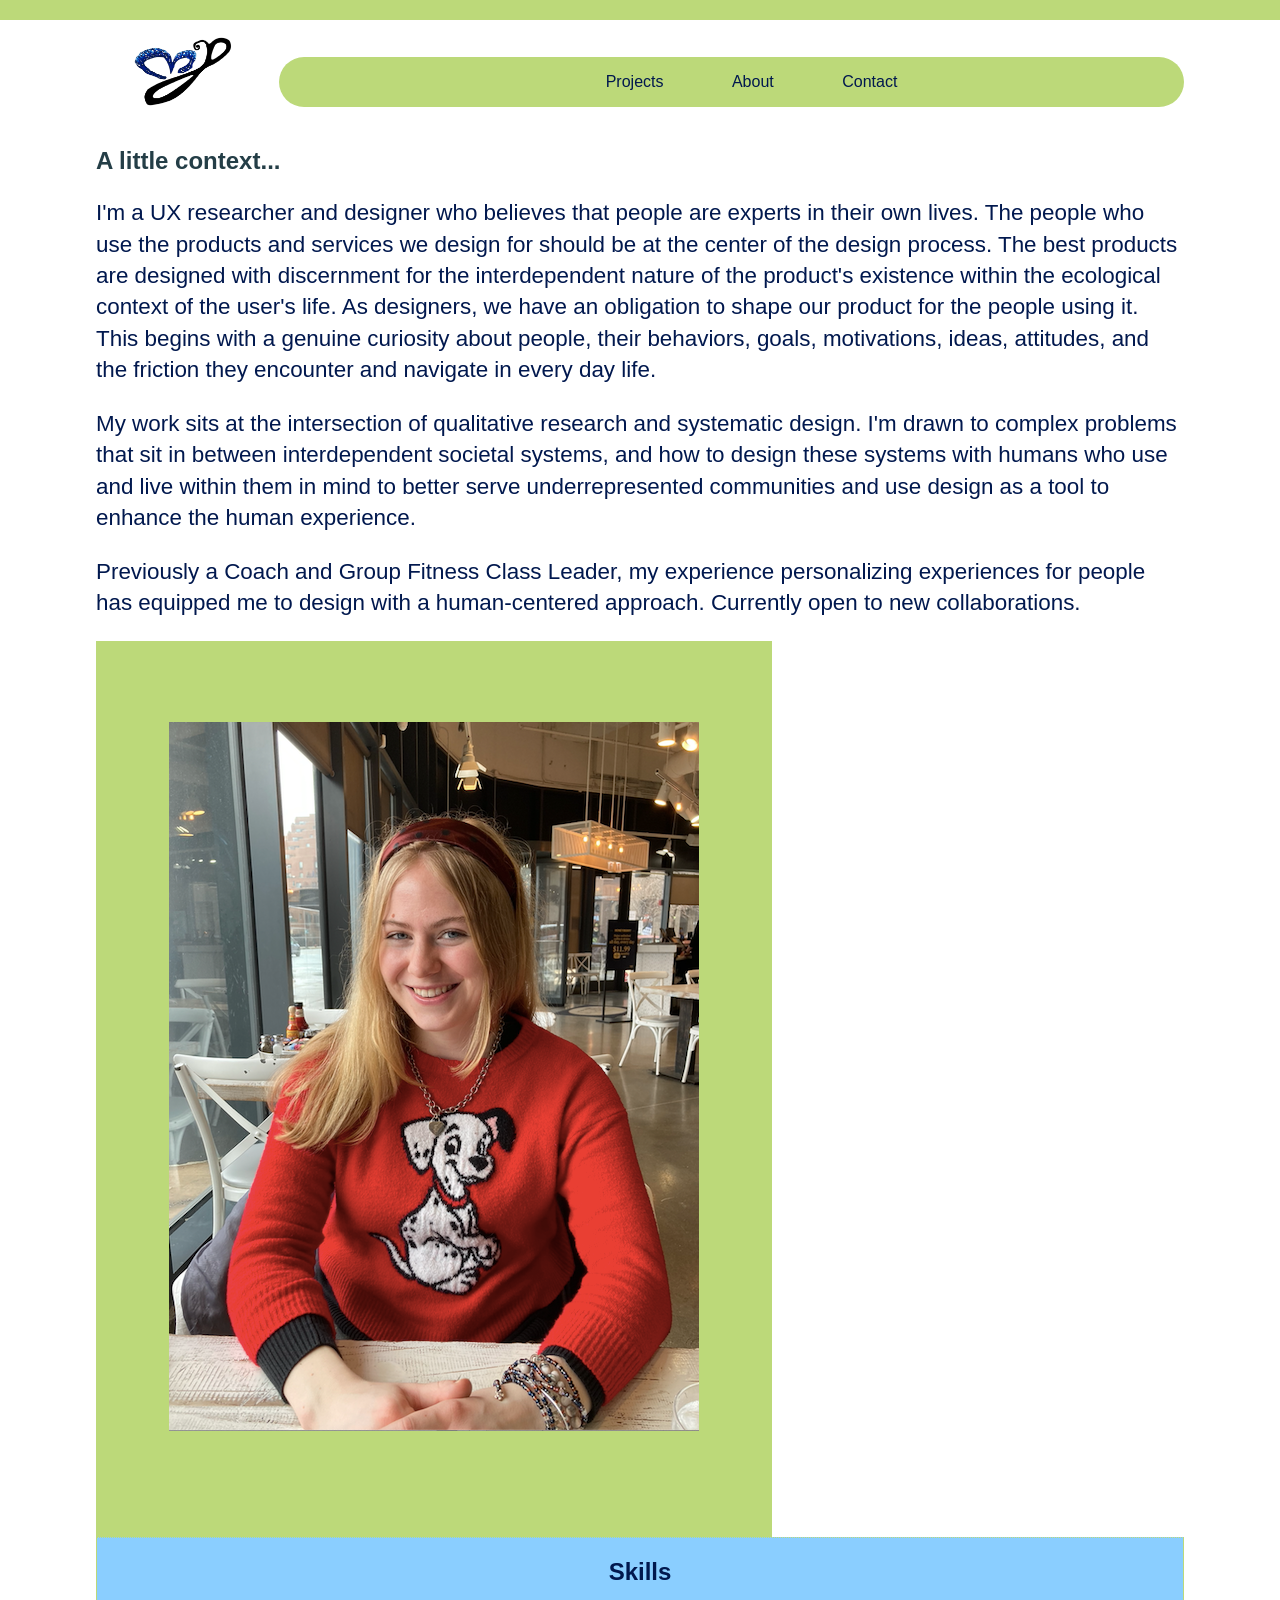
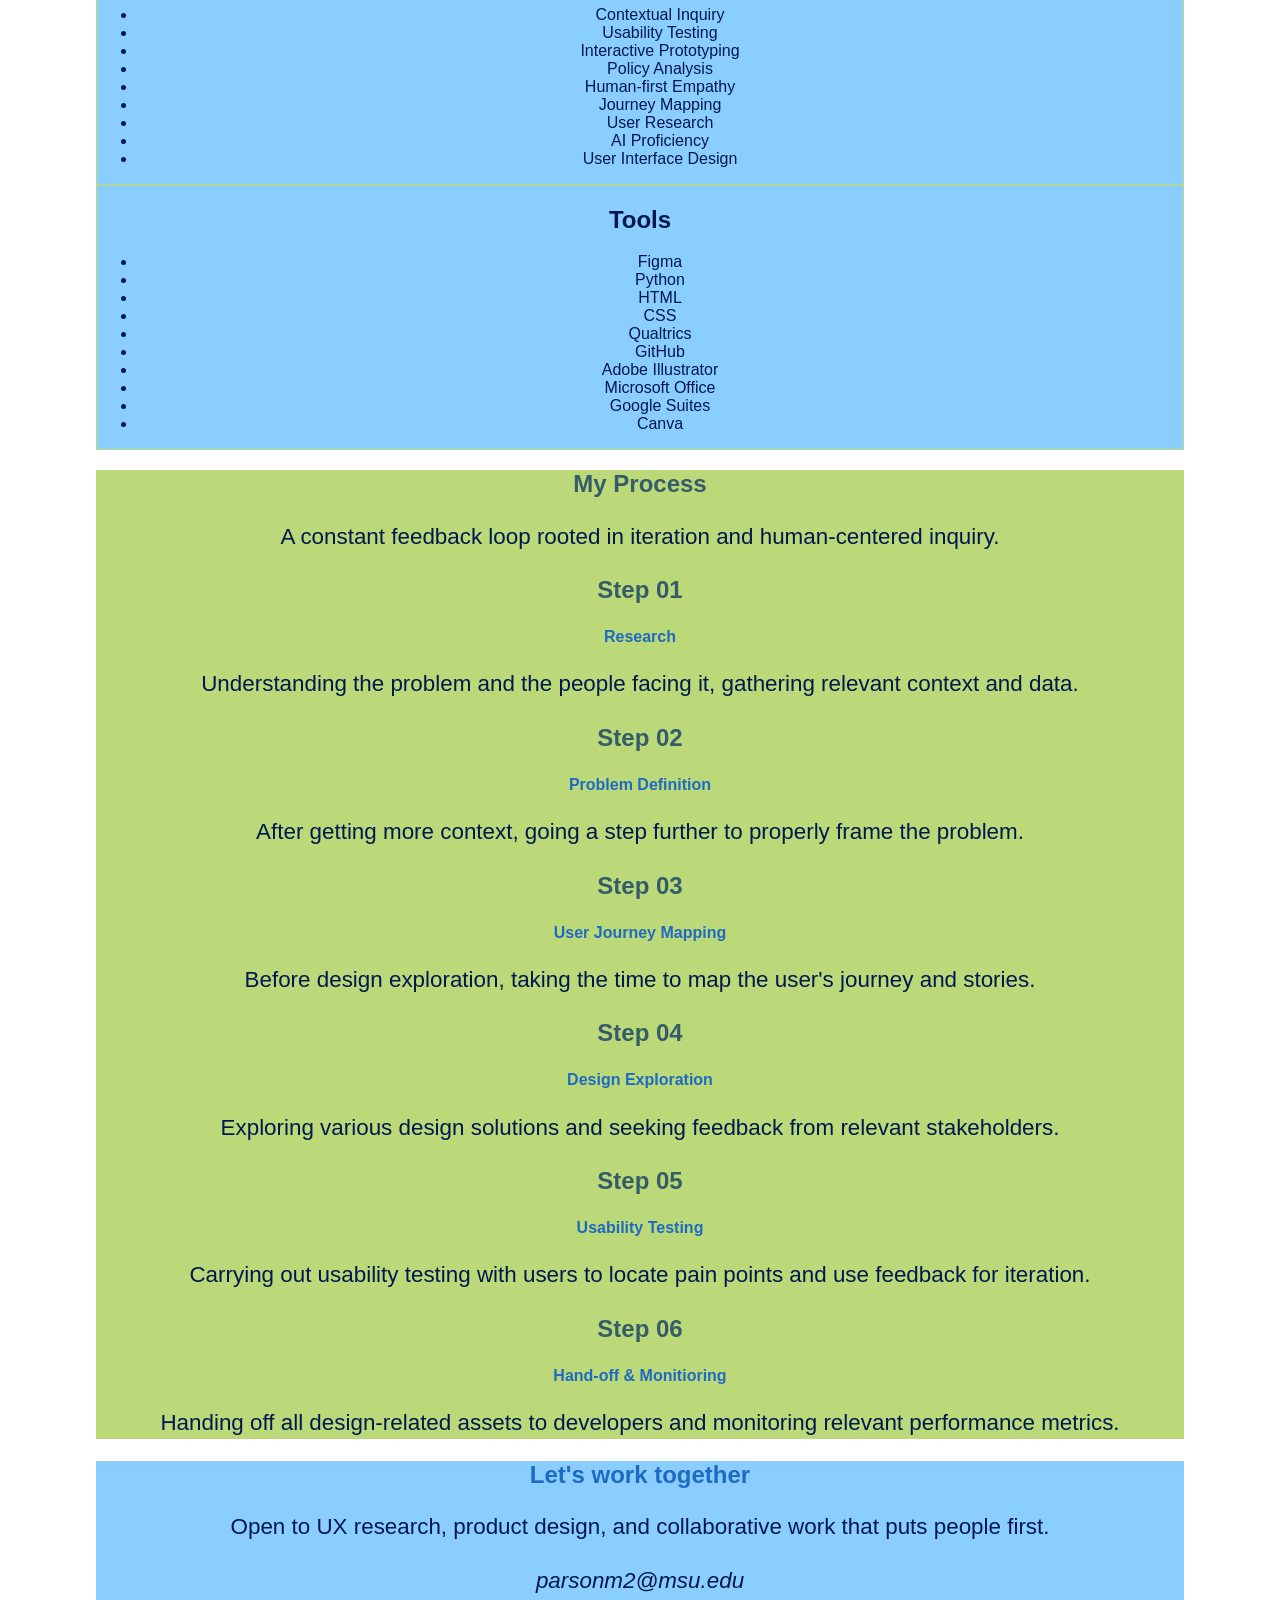
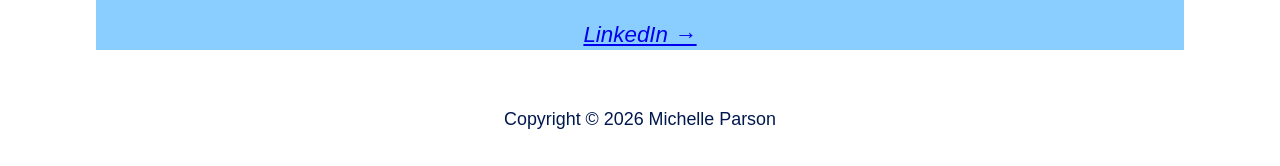
<file: about.html>
<!DOCTYPE html>
<html lang="en">
<head>
    <meta charset="UTF-8">
    <meta name="viewport" content="width=device-width, initial-scale=1.0">
     <!-- I will use a link rel to reference my css style sheet below -->
    <link rel="stylesheet" href="style.css">
    <title>About Me</title>
</head>
<body>
<header>
     <a class="logo" href="index.html"><img src="mp-logo.png" alt="Logo Placeholder"></a>
        
        <nav id="menu" class="wayfinder" aria-label="Primary">
      <ul>
        <li><a href="index.html#projects">Projects</a></li>
        <li><a href="about.html">About</a></li>
        <li><a href="index.html#contact">Contact</a></li>
      </ul>
    </nav>
</header>
    <main>
    <section id="about-page-section">
    <h1 id="context-heading">A little context...</h1>
    <p>I'm a UX researcher and designer who believes that people are experts in their own lives. The people who use the products and services we design for should be at the center of the design process. The best products are designed with discernment for the interdependent nature of the product's existence within the ecological context of the user's life. As designers, we have an obligation to shape our product for the people using it. This begins with a genuine curiosity about people, their behaviors, goals, motivations, ideas, attitudes, and the friction they encounter and navigate in every day life.</p>
<p>My work sits at the intersection of qualitative research and systematic design. I'm drawn to complex problems that sit in between interdependent societal systems, and how to design these systems with humans who use and live within them in mind to better serve underrepresented communities and use design as a tool to enhance the human experience.</p>
<p>Previously a Coach and Group Fitness Class Leader, my experience personalizing experiences for people has equipped me to design with a human-centered approach. Currently open to new collaborations.</p>
<!-- This is where I will put my image -->
<div class="card"> 
<a class="aboutme" href="#about.html"><img src="aboutme.png" alt="Photo of Michelle Parson, smiling seated at a table"></a>
</div>
</section>
<section id="skills-section">
<h2 id="skills-header">Skills</h2>
<ul>
<li>Contextual Inquiry</li>
<li>Usability Testing</li>
<li>Interactive Prototyping</li>
<li>Policy Analysis</li>
<li>Human-first Empathy</li>
<li>Journey Mapping</li>
<li>User Research</li>
<li>AI Proficiency</li>
<li>User Interface Design</li>
</ul>
</section>
<section id="tools-section">
<h2 id="tools-header">Tools</h2>
<ul id="tools-unordered-list">
<li>Figma</li>
<li>Python</li>
<li>HTML</li>
<li>CSS</li>
<li>Qualtrics</li>
<li>GitHub</li>
<li>Adobe Illustrator</li>
<li>Microsoft Office</li>
<li>Google Suites</li>
<li>Canva</li>
</ul>
</section>
<section id="process-section">
<h2 id="process-header">My Process</h2>
<p>A constant feedback loop rooted in iteration and human-centered inquiry.</p>
<h3 class="step-header">Step 01</h3>
<h4>Research</h4>
<p>Understanding the problem and the people facing it, gathering relevant context and data.</p>
<h3 class="step-header">Step 02</h3>
<h4>Problem Definition</h4>
<p>After getting more context, going a step further to properly frame the problem.</p>
<h3 class="step-header">Step 03</h3>
<h4>User Journey Mapping</h4>
<p>Before design exploration, taking the time to map the user's journey and stories.</p>
<h3 class="step-header">Step 04</h3>
<h4>Design Exploration</h4>
<p>Exploring various design solutions and seeking feedback from relevant stakeholders.</p>
<h3 class="step-header">Step 05</h3>
<h4>Usability Testing</h4>
<p>Carrying out usability testing with users to locate pain points and use feedback for iteration.</p>
<h3 class="step-header">Step 06</h3>
<h4>Hand-off & Monitioring</h4>
<p>Handing off all design-related assets to developers and monitoring relevant performance metrics.</p>
</section>
<section id="contact-section">
    <h2 id="contact-me-header">Let's work together</h2>
    <p>Open to UX research, product design, and collaborative work that puts people first.</p>
    <address>
        <p>parsonm2@msu.edu</p>
    </address>
    <address>
        <p><a href="https://www.linkedin.com/in/michelleparson">LinkedIn →</a></p>
    </address>
</section>
</main>
 <footer>
  <p>Copyright &copy; 2026 Michelle Parson</p>
 </footer>
</body>
</html>
</file>
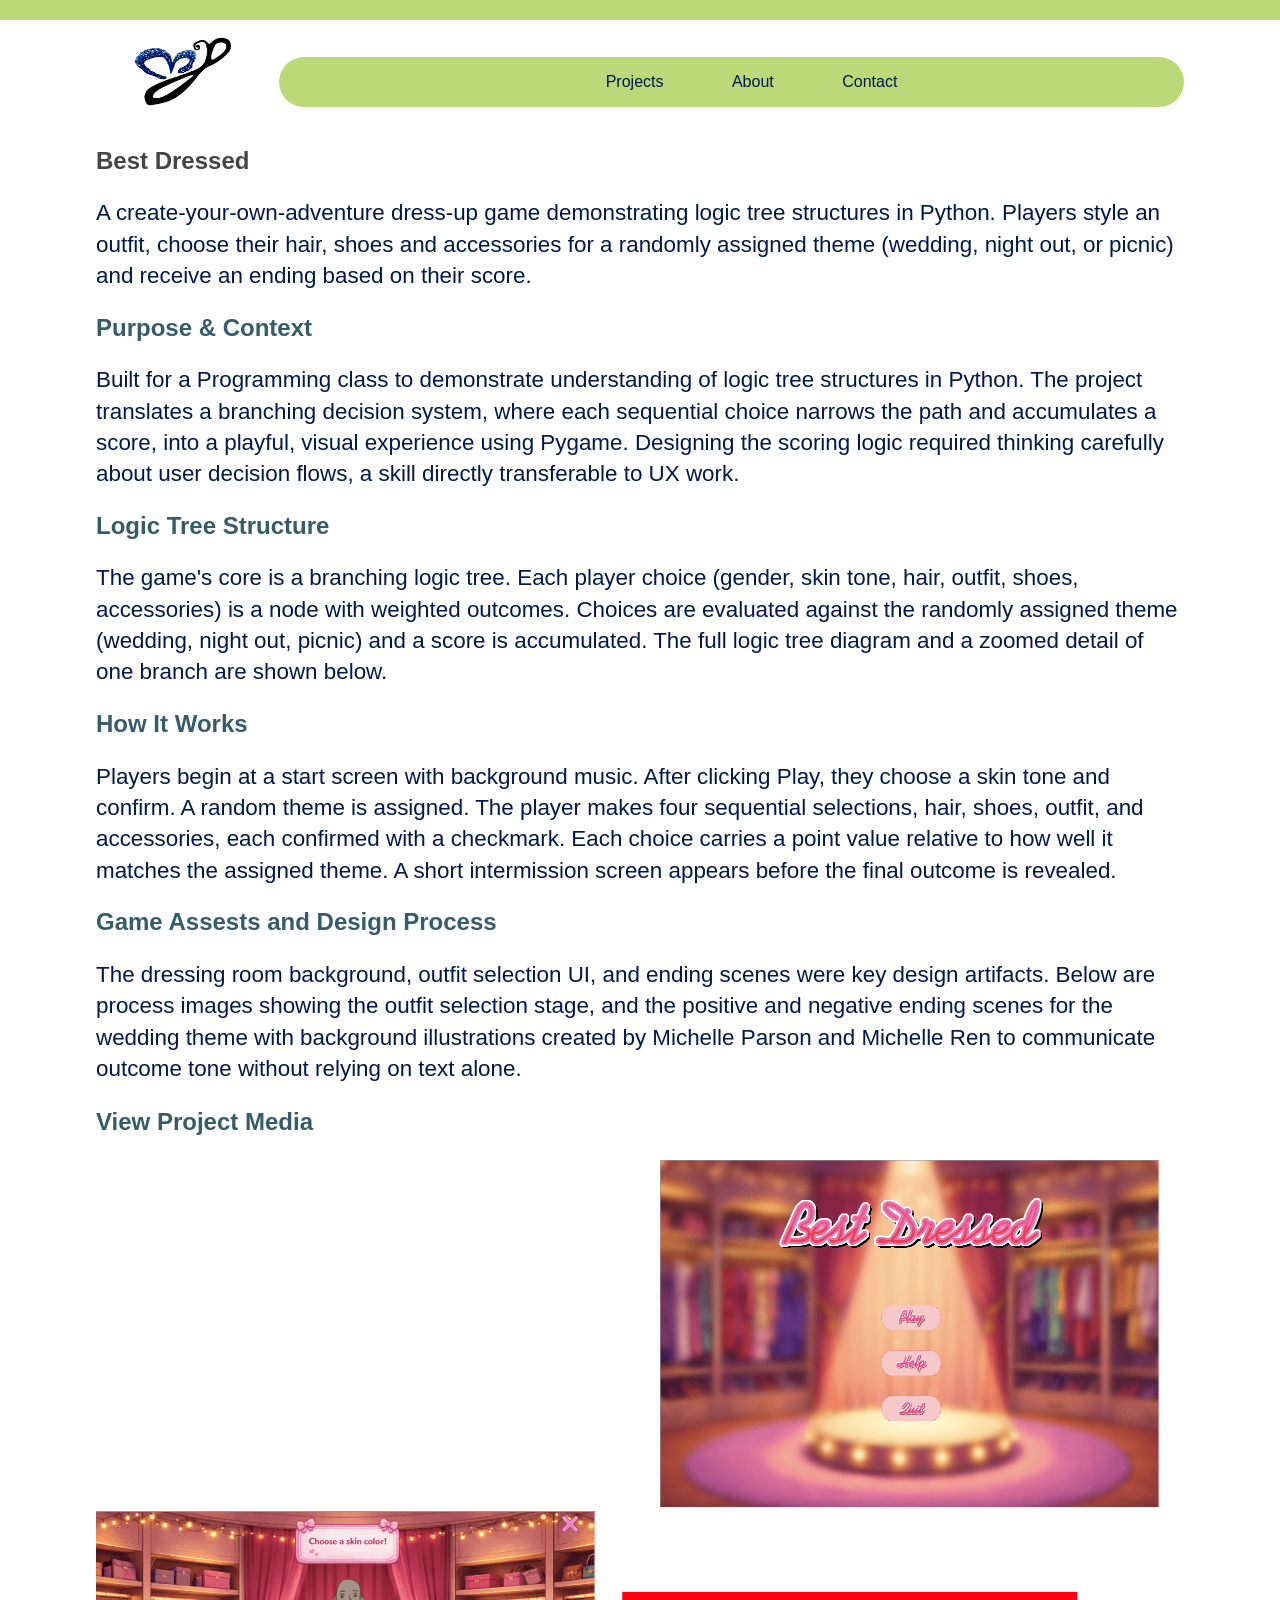
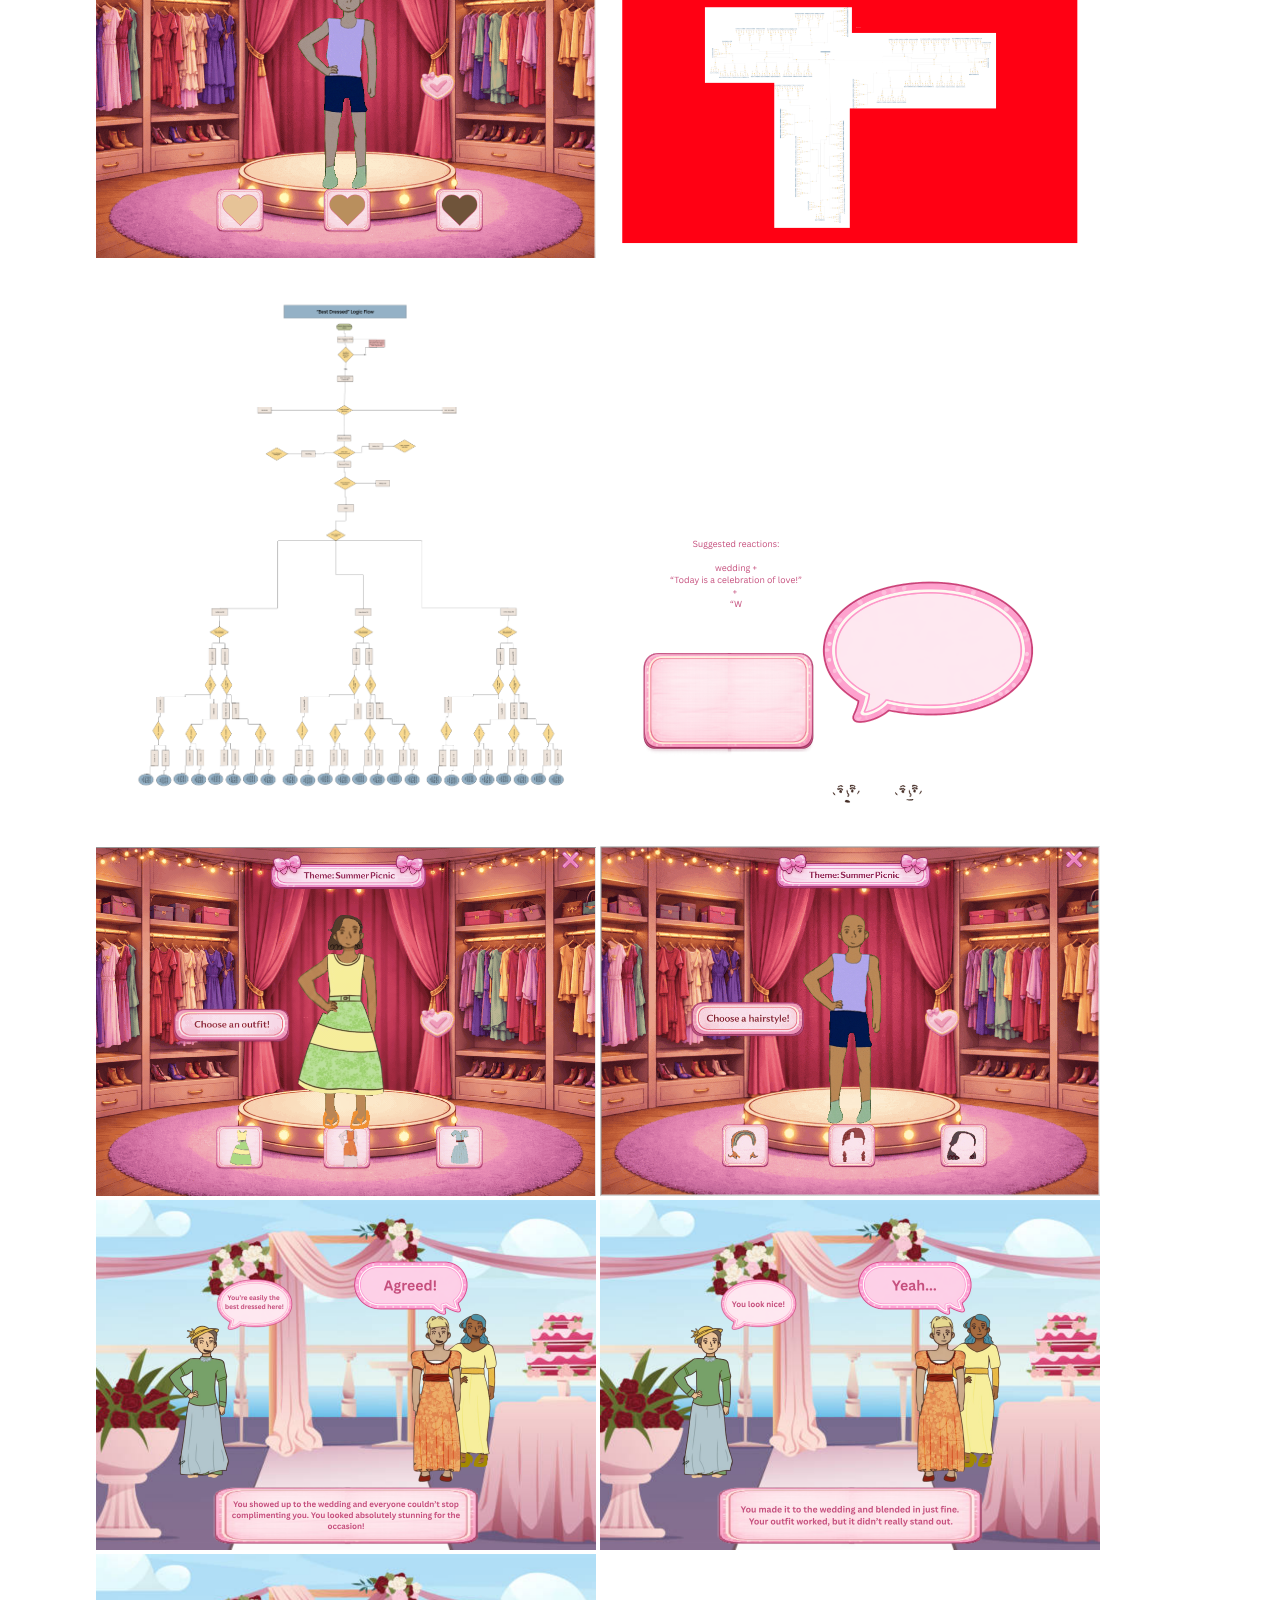
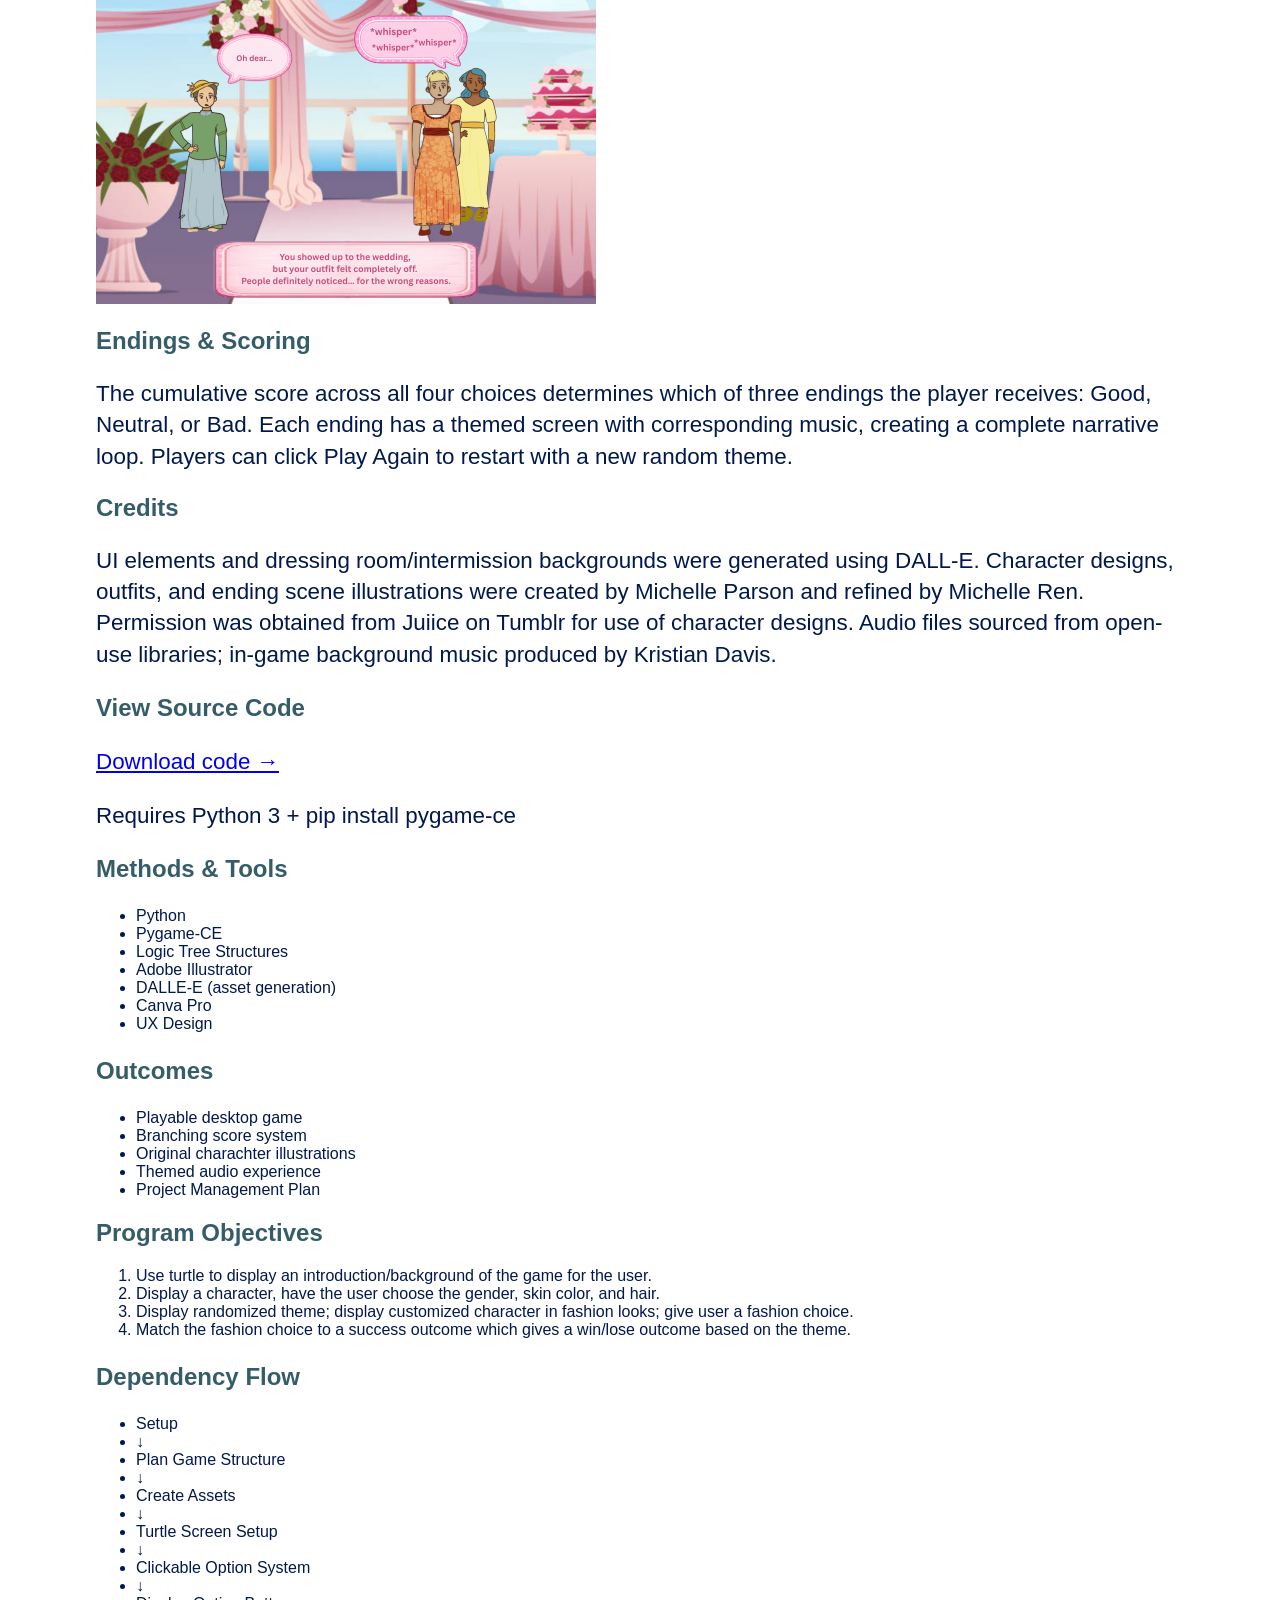
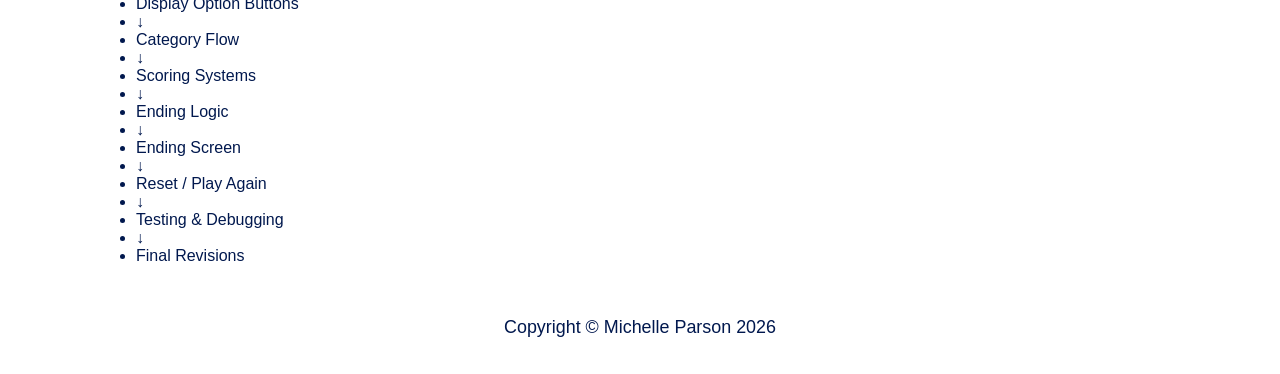
<file: bestdressed.html>
<!DOCTYPE html>
<html lang="en">
<head>
    <meta charset="UTF-8">
    <meta name="viewport" content="width=device-width, initial-scale=1.0">
         <!-- I will use a link rel to reference my css style sheet below -->
        <link rel="stylesheet" href="style.css">
    <title>Best Dressed</title>
</head>
<body>
    <header>

        <a class="logo" href="index.html"><img src="mp-logo.png" alt="Logo Placeholder"></a>


        <!-- 
        <a class="logo" href="#index.html"><img src="mplogo__1_-removebg-preview.png" alt="Logo Placeholder"></a>  
        -->
        
        <nav id="menu" class="wayfinder" 
    aria-label="Primary">

    <!-- my navigation bar goes below -->


      <ul>
        <li><a href="index.html#projects">Projects</a></li>
        <li><a href="about.html">About</a></li>
        <li><a href="index.html#contact">Contact</a></li>
      </ul>
    </nav>
  </header>
    <main>
        <section id="best-dressed-overview">
            <h1 id="best-dressed-heading">Best Dressed</h1>
            <p>A create-your-own-adventure dress-up game demonstrating logic tree structures in Python. Players style an outfit, choose their hair, shoes and accessories for a randomly assigned theme (wedding, night out, or picnic) and receive an ending based on their score.</p>
        </section>
        <section id="bestdressed-context">
            <h2 id="purpose-heading">Purpose & Context</h2>
            <p>Built for a Programming class to demonstrate understanding of logic tree structures in Python. The project translates a branching decision system, where each sequential choice narrows the path and accumulates a score, into a playful, visual experience using Pygame. Designing the scoring logic required thinking carefully about user decision flows, a skill directly transferable to UX work.</p>
            <h2 id="logic-heading">Logic Tree Structure</h2>
            <p>The game's core is a branching logic tree. Each player choice (gender, skin tone, hair, outfit, shoes, accessories) is a node with weighted outcomes. Choices are evaluated against the randomly assigned theme (wedding, night out, picnic) and a score is accumulated. The full logic tree diagram and a zoomed detail of one branch are shown below.</p>
            <h2 id="how-it-works-heading">How It Works</h2>
            <p>Players begin at a start screen with background music. After clicking Play, they choose a skin tone and confirm. A random theme is assigned. The player makes four sequential selections,  hair, shoes, outfit, and accessories, each confirmed with a checkmark. Each choice carries a point value relative to how well it matches the assigned theme. A short intermission screen appears before the final outcome is revealed.
            <h2>Game Assests and Design Process</h2>
                <p>The dressing room background, outfit selection UI, and ending scenes were key design artifacts. Below are process images showing the outfit selection stage, and the positive and negative ending scenes for the wedding theme with background illustrations created by Michelle Parson and Michelle Ren to communicate outcome tone without relying on text alone.</p>
            </section>
        <section id="bestdressed-images">
            <h3>View Project Media</h3>
<!-- Project demo vid lives here -->
 <iframe width="560" height="315" src="https://www.youtube.com/embed/z_OO4eCFkTU?si=AmHrgtubFHrEXvlg" title="YouTube video player" frameborder="0" allow="accelerometer; autoplay; clipboard-write; encrypted-media; gyroscope; picture-in-picture; web-share" referrerpolicy="strict-origin-when-cross-origin" allowfullscreen></iframe>
<!-- This is where I will put my image -->
<a class="bestdressed_pic" href="#bestdressed.html"><img src="bestdressed_1.png" alt="Title screen — the start screen players see on launch, with Play, Help, and Quit options."></a>

 <!-- This is where I will put my image -->
 <a class="bestdressed_pic" href="#bestdressed.html"><img src="bestdressed_2.png" alt="Character customization — players choose a skin tone before their theme is revealed."></a>

 <!-- This is where I will put my image -->
 <a class="bestdressed_pic" href="#bestdressed.html"><img src="FFlogictree.png" alt="Full logic tree structure showing all branching paths across themes, choices, and weighted outcomes."></a>

 <!-- This is where I will put my image -->
 <a class="bestdressed_pic" href="#bestdressed.html"><img src="FFlogictreemini.png" alt="Detail view of a single branch — zoomed in to show the written decision nodes and outcome weights."></a>

 <!-- This is where I will put my image -->
 <a class="bestdressed_pic" href="#bestdressed.html"><img src="bestdressed_4.png" alt="Dressing room with character centered — players see their avatar while selecting outfit options."></a>

 <!-- This is where I will put my image -->
 <a class="bestdressed_pic" href="#bestdressed.html"><img src="bestdressed_5.png" alt="Dressing room (alternate view) — outfit selection UI with character in center frame."></a>

 <!-- This is where I will put my image -->
 <a class="bestdressed_pic" href="#bestdressed.html"><img src="bestdressed_3.png" alt="Chat bubble prototype — UI concept for displaying game outcome messages to the player."></a>

 <!-- This is where I will put my image -->
 <a class="bestdressed_pic" href="#bestdressed.html"><img src="bestdressed_6.png" alt="Wedding theme — positive ending scene: 'You showed up to the wedding and everyone couldn't stop complimenting you.'"></a> 

  <!-- This is where I will put my image -->
 <a class="bestdressed_pic" href="#bestdressed.html"><img src="bestdressed_7.png" alt="Wedding theme — neutral ending scene: a middle-ground outcome for a balanced score."></a> 

  <!-- This is where I will put my image -->
 <a class="bestdressed_pic" href="#bestdressed.html"><img src="bestdressed_8.png" alt="Wedding theme — negative ending scene: 'You showed up to the wedding, but your outfit felt completely off.'"></a> 
        </section>
        <section id="ending-credits">
            <h2 id="ending-heading">Endings & Scoring</h2>
            <p>The cumulative score across all four choices determines which of three endings the player receives: Good, Neutral, or Bad. Each ending has a themed screen with corresponding music, creating a complete narrative loop. Players can click Play Again to restart with a new random theme.</p>
            <h2 id="credits-heading">Credits</h2>
            <p>UI elements and dressing room/intermission backgrounds were generated using DALL-E. Character designs, outfits, and ending scene illustrations were created by Michelle Parson and refined by Michelle Ren. Permission was obtained from Juiice on Tumblr for use of character designs. Audio files sourced from open-use libraries; in-game background music produced by Kristian Davis.</p>
        </section>
        <section id="view-source-code">
            <h3 id="view-code-heading">View Source Code </h3>
             <p id="view-code-text"><a href="https://github.com/parsonm2/Best-Dressed">Download code →</a></p>
             <p>Requires Python 3 + pip install pygame-ce</p>
        </section>
        <section id="methods-outcomes">
            <h3 id="methods-tools-heading">Methods & Tools</h3>
            <ul>
                <li>Python</li>
                <li>Pygame-CE</li>
                <li>Logic Tree Structures</li>
                <li>Adobe Illustrator</li>
                <li>DALLE-E (asset generation)</li>
                <li>Canva Pro</li>
                <li>UX Design</li>
            </ul>
               <h3 id="outcomes-heading">Outcomes</h3>
               <ul>
                <li>Playable desktop game</li>
                <li>Branching score system</li>
                <li>Original charachter illustrations</li>
                <li>Themed audio experience</li>
                <li>Project Management Plan</li>
                </ul>
        </section>
        <section id="program-objectives">
            <h2 id="program-objectives-heading">Program Objectives</h2>
            <ol>
                <li>Use turtle to display an introduction/background of the game for the user.</li>
                <li>Display a character, have the user choose the gender, skin color, and hair.</li>
                <li>Display randomized theme; display customized character in fashion looks; give user a fashion choice.</li>
                <li>Match the fashion choice to a success outcome which gives a win/lose outcome based on the theme.</li>
            </ol>
        </section>
        <section id="dependency-flow">
            <h3 id="dependency-flow-heading">Dependency Flow</h3>
            <ul>
                <li>Setup</li>
                <li>↓</li>
                <li>Plan Game Structure</li>
                <li>↓</li>
                <li>Create Assets</li>
                <li>↓</li>
                <li>Turtle Screen Setup</li>
                <li>↓</li>
                <li>Clickable Option System</li>
                <li>↓</li>
                <li>Display Option Buttons</li>
                <li>↓</li>
                <li>Category Flow</li>
                <li>↓</li>
                <li>Scoring Systems</li>
                <li>↓</li>
                <li>Ending Logic</li>
                <li>↓</li>
                <li>Ending Screen</li>
                <li>↓</li>
                <li>Reset / Play Again</li>
                <li>↓</li>
                <li>Testing & Debugging</li>
                <li>↓</li>
                <li>Final Revisions</li>
            </ul>
        </section>

    </main>
    <footer>
        <p>Copyright &copy; Michelle Parson 2026</p>
    </footer>
</body>
</html>
</file>
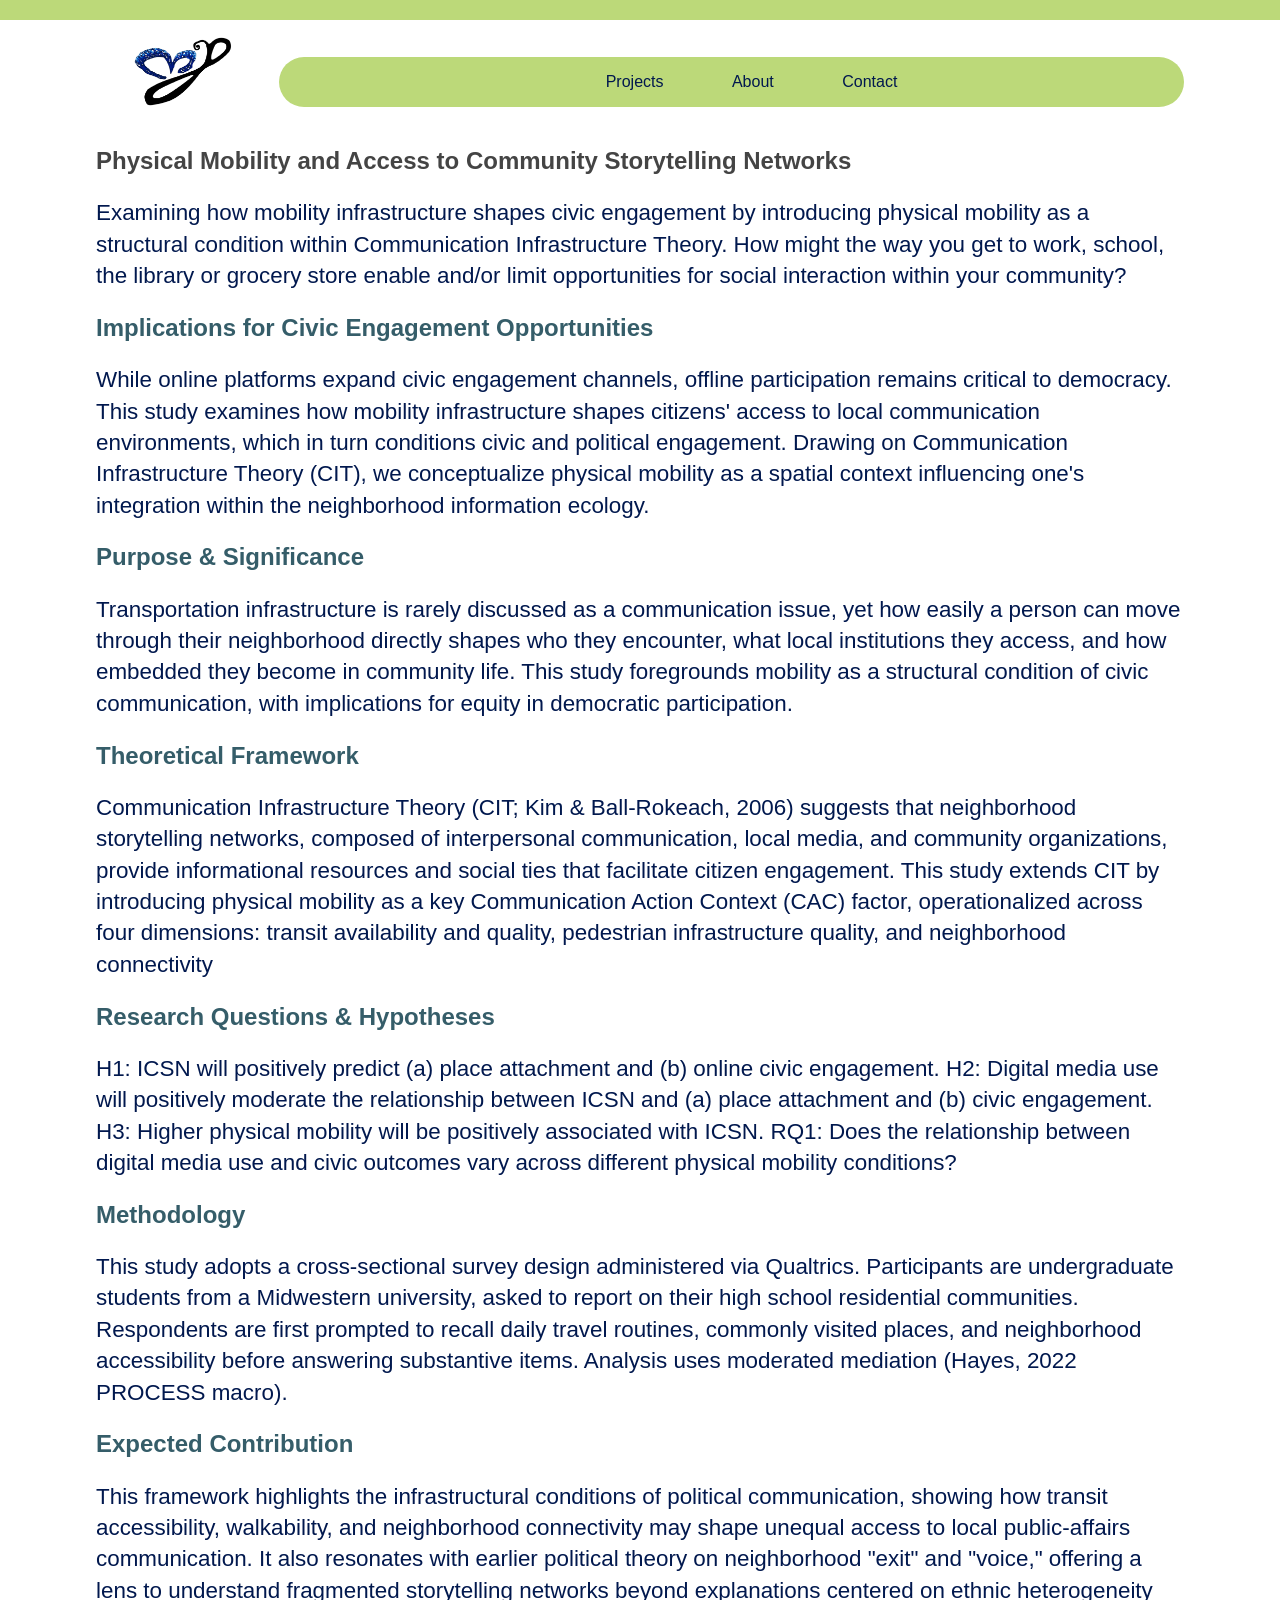
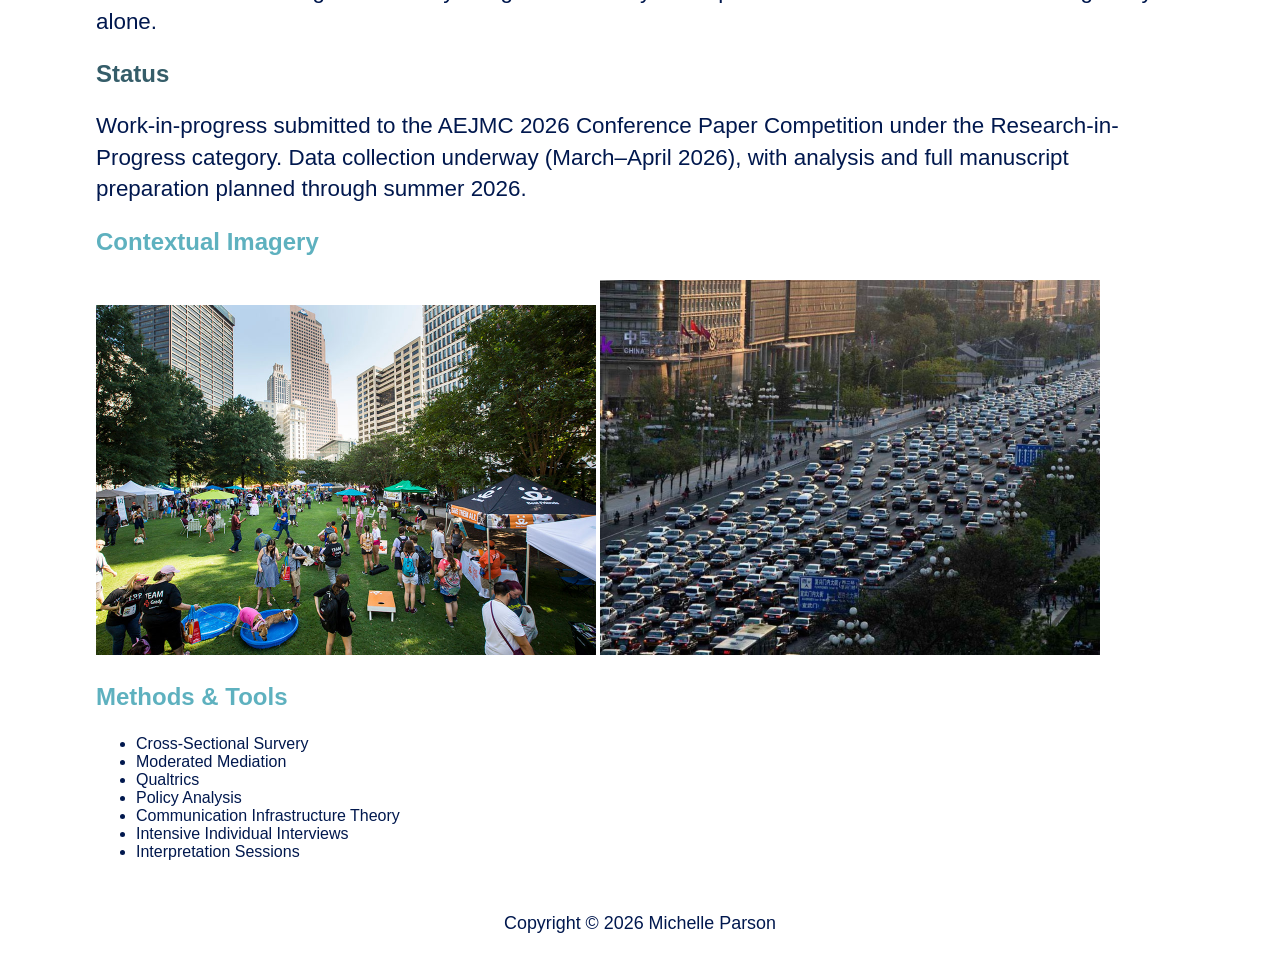
<file: research.html>
<!DOCTYPE html>
<html lang="en">
<head>
    <meta charset="UTF-8">
    <meta name="viewport" content="width=device-width, initial-scale=1.0">
    <!-- I will use a link rel to reference my css style sheet below -->
    <link rel="stylesheet" href="style.css">
    <title>Physical Mobility and Access to Community Storytelling Networks</title>
</head>
<header>
    <body>

    <!--  <a class="logo" href="#index.html"><img src="mplogo__1_-removebg-preview.png" alt="Logo Placeholder"></a> -->
    
     
     <a class="logo" href="index.html"><img src="mp-logo.png" alt="Logo Placeholder"></a>
     

        <nav id="menu" class="wayfinder" aria-label="Primary">
      <ul>
        <li><a href="#projects">Projects</a></li>
        <li><a href="about.html">About</a></li>
        <li><a href="#contact">Contact</a></li>
      </ul>
    </nav>
</header>
    <main>
        <section>
            <h1>Physical Mobility and Access to Community Storytelling Networks</h1>
            <p>Examining how mobility infrastructure shapes civic engagement by introducing physical mobility as a structural condition within Communication Infrastructure Theory. How might the way you get to work, school, the library or grocery store enable and/or limit opportunities for social interaction within your community?</p>
        </section>
        <section>
            <h2>Implications for Civic Engagement Opportunities</h2>
            <p>While online platforms expand civic engagement channels, offline participation remains critical to democracy. This study examines how mobility infrastructure shapes citizens' access to local communication environments, which in turn conditions civic and political engagement. Drawing on Communication Infrastructure Theory (CIT), we conceptualize physical mobility as a spatial context influencing one's integration within the neighborhood information ecology.</p>
            <h2>Purpose & Significance</h2>
            <p>Transportation infrastructure is rarely discussed as a communication issue, yet how easily a person can move through their neighborhood directly shapes who they encounter, what local institutions they access, and how embedded they become in community life. This study foregrounds mobility as a structural condition of civic communication, with implications for equity in democratic participation.</p>
            <h2>Theoretical Framework</h2>
            <p>Communication Infrastructure Theory (CIT; Kim & Ball-Rokeach, 2006) suggests that neighborhood storytelling networks, composed of interpersonal communication, local media, and community organizations, provide informational resources and social ties that facilitate citizen engagement. This study extends CIT by introducing physical mobility as a key Communication Action Context (CAC) factor, operationalized across four dimensions: transit availability and quality, pedestrian infrastructure quality, and neighborhood connectivity</p>
            <h2>Research Questions & Hypotheses</h2>
            <p>H1: ICSN will positively predict (a) place attachment and (b) online civic engagement. H2: Digital media use will positively moderate the relationship between ICSN and (a) place attachment and (b) civic engagement. H3: Higher physical mobility will be positively associated with ICSN. RQ1: Does the relationship between digital media use and civic outcomes vary across different physical mobility conditions?</p>
            <h2>Methodology</h2>
            <p>This study adopts a cross-sectional survey design administered via Qualtrics. Participants are undergraduate students from a Midwestern university, asked to report on their high school residential communities. Respondents are first prompted to recall daily travel routines, commonly visited places, and neighborhood accessibility before answering substantive items. Analysis uses moderated mediation (Hayes, 2022 PROCESS macro).</p>
            <h2>Expected Contribution</h2>
            <p>This framework highlights the infrastructural conditions of political communication, showing how transit accessibility, walkability, and neighborhood connectivity may shape unequal access to local public-affairs communication. It also resonates with earlier political theory on neighborhood "exit" and "voice," offering a lens to understand fragmented storytelling networks beyond explanations centered on ethnic heterogeneity alone.</p>
            <h2>Status</h2>
            <p>Work-in-progress submitted to the AEJMC 2026 Conference Paper Competition under the Research-in-Progress category. Data collection underway (March–April 2026), with analysis and full manuscript preparation planned through summer 2026.</p>
</section>
<section>
    <h3 id='contextual-image-heading'>Contextual Imagery</h3>
 <!-- This is where I will put my image -->
 <a class="research_pic" href="#research.html"><img src="research_pic_1.jpg" alt="Community gathering in a shared urban green space — the kind of third place that mobility access enables."></a>

  <!-- This is where I will put my image -->
 <a class="research_pic" href="#research.html"><img src="research_pic_2.jpg" alt="High-density car traffic limits pedestrian infrastructure and access to neighborhood storytelling networks."></a>
        </section>
        <section id="methods-research-section">
            <h3>Methods & Tools</h3>
            <ul>
                <li>Cross-Sectional Survery</li>
                <li>Moderated Mediation</li>
                <li>Qualtrics</li>
                <li>Policy Analysis</li>
                <li>Communication Infrastructure Theory</li>
                <li>Intensive Individual Interviews</li>
                <li>Interpretation Sessions</li>
            </ul>
        </section>
    </main>
     <footer>
  <p>Copyright &copy; 2026 Michelle Parson</p>
 </footer>
</body>
</html>
</file>
<file: style.css>
:root {
    --primary-bg: #;
    --primary-text: #444;
    --secondary-bg: #bcd979;
    --standard-gap: 40px;
    --page-margin: 6rem;
    --secondary: #bcd979;
    --h3text: #01184e;
    --paragraphtext: #01184e;
    --textongreen: #01184e;
    --headertext:#355d69;
}

.darkmode{
    --primary-bg: #3e424b;
    --primary-text: #fff;
    --secondary-bg: #bcd979;
    --standard-gap: 40px;
    --page-margin: 6rem;
    --secondary: #bcd979;
    --h3text: #fff;
    --paragraphtext: #eeee;
    --textongreen: #01184e;
    --headertext:#8aceff;
}

body {
    font-family: Helvetica, sans-serif;
    background: var(--primary-bg);
    color: var(--primary-text);
    border-top: 20px solid var(--secondary);
    margin: 0;
}

#projects article {
    margin: var(--standard-gap);
}

#projects p {
    color: var(--textongreen);
}


/*the id selector is the most specific selector being used here so blue will apply */

#menu {
    background:#bcd979;
    border-radius: 30px;
    margin-top: 1rem;
}

nav ul {
    list-style-type: none;
    margin: 0;
    padding: o;
}

nav ul li {
    display: inline-block;
}

nav ul li a {
    color: var(--textongreen);
    text-decoration: none;
    font-size: 1.8 em;
    padding: 1rem 2rem;
    display: inline-block;
}

nav ul li a:hover {
    background: color-mix(in oklab, var(--secondary), black 10%);
}
#hero {
    font-family: press-start-2p;
}

#hero-header {
    color: var(--headertext);
    /*color:#5eb1bf;*/
}

#hero h1{
    font-size: 4em;
    text-align: center;
    line-height: 1.1;
    letter-spacing: -2px;
}
#hero-statement {
    font-family:sans-serif;
}

#hero-statement {
    color: var(--primary-text);
}

h2 {
    color: var(--headertext);
}

h3 {
    color: var(--h3text);
}

#skills-section {
    background:#8aceff;
    border: 1px solid #bcd979;
    border-top-style: dotted;
    font-family: sans-serif;
    text-align: center;
}


#projects h3 {
    color: #243e47;
}

#skills-section h2 {
    color: var(--paragraphtext);
    font-family: sans-serif;
}

#skills-section li {
    color: var(--paragraphtext);
}

#tools-section {
    background:#8aceff;
    border: 1px solid #bcd979;
    border-top-style: dotted;
    font-family: sans-serif;
    text-align: center;
}

#tools-section h2 {
    color: var(--paragraphtext);
    font-family: sans-serif
}

#process-section {
    background:#bcd979;
}

#process-section {
    text-align: center;
}

#process-section h4{
    color:#1f6ac2;
    font-family: sans-serif;
}

#context-heading {
    color: #243e47;
}


#contact-section {
    background:#8aceff;
    text-align: center;
}

#contact-section h2 {
    color:#1f6ac2
}

/* Adding green backgrounds around my articles in the project section on the homepage index.html */


#projects article {
    background:#bcd979;
    margin: 40px;
}

p {
    font-size: 1.4em;
    line-height: 1.4;
    color: var(--paragraphtext);
}

header {
    text-align: center;
    padding: 1rem 0;
    margin: 0 var(page-margin);
}

#methods-research-section h3 {
    color:#5eb1bf;
}

#methods-research-section li {
    color:#01184e;
}

#contextual-image-heading {
    color:#5eb1bf;
}

p {
    color: var(--paragraphtext);
}

li {
    color: var(--textongreen);
}
h3 {
    color: #355d69;
    /*color:#5eb1bf;*/
}

#logo img{
    width: 100px;
}

#logo img:hover{
    transform: scale(1.1);
}

footer {
    padding: 1rem 0;
    text-align: center;
    font-size: 0.8em;
}

.tree_image img {
    width: 500px;
}

.container {
  display: flex;
  justify-content: center; /* Centers horizontally */
  align-items: center;     /* Centers vertically */
  height: 100vh;           /* Gives the container height (e.g., full screen) */
}


main {
    margin: 0 var(--page-margin);
}

#image img {
    width: 300px;
}

.research_pic img{
    width: 500px;
}

h3 {
    font-size: 1.5em;
}


.bestdressed_pic img{
    width: 500px;
}

/*
#projects img {
   /* border: 1px solid #ddd; */
  /*
   border-radius: 4px;
    padding: 5px;
    width: 150 px;
}
*/

.thirdspace_image img {
    width: 300px;
}

.thirdspace_wbimage img {
    width: 400px;
}

#projects img hover {
    box-shadow: 0 0 2px 1px rgba(0, 140, 186, 0.5);
}
/*
#projects img {
    max-width: 100%;
    height: auto;
    border-radius: 8px;
}
    */

#projects img {
    justify-content: center;
    width: 100%;
    height: auto;
    object-fit: scale-down;
    align-items: center;

}

.teamimage img {
    width: 500px;
}

#hero img {
    text-align: center;
}

#contact {
    text-align: center;
}

#contact h3 {
    color:#01184e
}

.logo img {
    width: 100px;
}

.logo img:hover {
    transform: scale(1.1);
}

/*
@media (min-width: 600px) {
    #projects {
        display: grid;
        grid-template-columns: repeat(2, 1fr);
        grid-template-rows: repeat(2, minmax(100px, auto));
        gap: 1em;
}
}

    #projects h2 {
        grid-column: span 3 / span 3;
}

@media (min-width: 1000px) {
    #projects {
        grid-template-columns: repeat(3, 1fr);
}
    #projects h2 {
        grid-column: span 3 / span 3;
    }
}

#projects article h3 {
    font-size: 2em;
}

/*
.logo {
    display: grid;
    grid-template-columns: repeat(5, 1fr);
    grid-template-rows: repeat(5, 1fr);
    gap: 8px;
}

#menu {
    grid-column: span 4 / span 4;
}

#hero {
    grid-column: span 5 / span 5;
    grid-row: span 2 / span 2;
    grid-row-start: 2;
}
    */

@media (min-width: 600px) {
    header {
        display: grid;
        grid-template-columns: repeat(6, 1fr);
        grid-template-rows: repeat(1, 1fr);
        gap: 10px;
        margin: 0 var(--page-margin);
    }

    main {
        margin: 0 var(--page-margin);
    }

    #hero h1 {
        font-size: 4em;
    }

    nav {
        grid-column: span 5 / span 5;
        align-self: center;
        border-radius: 30px;
    }

    nav ul li {
        display: inline-block;
    }

    #projects {
        grid-template-columns: repeat(2, minmax (0, 1fr));
    }


/*    #projects {
        display: grid;
        grid-template-columns: repeat(3, 1fr);
        
        grid-template-rows: auto auto;
        /*
        grid-template-rows: repeat(2, minmax(100px, auto));
        *//*
        
        gap: 10px;
        align-items: start;

*/

/*
    #projects {
        display: grid;
        grid-template-columns: repeat (6, 1fr);
        grid-template-rows: auto auto;
        gap: 10px;
        align-items: start;
    }
*/
    #projects h2 {
        grid-column: span 6 / span 6;
    }

}

#projects {
    display:grid;
    grid-template-columns: 1fr;
    gap: 1rem;
}

#projects > h2 {
    grid-column: 1 / 1;
}

#projects article {
    background: var(--secondary-bg);
    padding: 1 rem;
    border-radius: 10px;
    margin: 0;
}

#theme-switch {
    height: 50px;
    width: 50px;
    padding: 0;
    border-radius: 50%;
    background-color: var(--base-variant);
    display: flex;
    justify-content: center;
    align-items: center;
    position: fixed;
    top: 20px;
    right: 20px;
}

#theme-switch svg{
    fill:var(--primary-text);
}

#theme-switch svg:last-child{
    display: none;
}


.darkmode #theme-switch svg:first-child{
    display: none;
}

.darkmode #theme-switch svg:last-child{
    display: block; 
}

.card {
    background: #bcd979;
    width: 580px;
    height: 800px;
    padding: 3rem;
}

.aboutme img {
    width: 100%;
    height: auto;
    object-fit: scale-down;
    align-items: center;
}

/* making image carosuel */

/*

* {
    box-sizing: border-box;
    margin: 0;
    padding: 0;
}

.carousel {
    position: relative;
    max-width: 800px;
    margin: 40px auto;
    overflow: hidden;
    border-radius: 10px;
    box-shadow: 0 4px 12px rgba(0, 0, 0, 0.15);
}

.carousel-track {
    display:flex;
    transition: transform 0.4s ease-in-out;
}

.carousel-track img {
    width: 100%;
    flex-shrink: 0;
    object-fit: cover;
    display: block;
}

.carousel-btn {
    position: absolute;
    top: 50%;
    transform: translateY(-50%);
    background-color: rgba(0, 0, 0, 0.5);
    color: white;
    border: none;
    padding: 12px 16px;
    font-size: 1.5rem;
    cursor: pointer;
    border-radius: 4px;
    transition: background-color 0.2s;
}

.carousel-btn:hover {
    background-color: rgba(0, 0, 0, 0.8);
}

.prev { left: 12px; }
.next { right: 12px; }


/*
.carousel-track {
    display: flex;
    transition: transform 0.4s ease-in-out;
}

.carousel-slide {
    flex: 0 0 100%;
    width: 100%;
}

.carousel-slide img,
.carousel-slide iframe {
    width: 100%;
    height: 100%;
    display: block;
    object-fit: cover;
    border: none;
}

/* Give the carousel a consistent height so slides don't jump */ /*
.carousel {
    aspect-ratio: 16 / 9;
}


*/


.carousel {
    position: relative;
    max-width: 800px;
    margin: 40px auto;
    overflow: hidden;
    border-radius: 10px;
    box-shadow: 0 4px 12px rgba(0, 0, 0, 0.15);
    aspect-ratio: 16 / 9;
}

.carousel-track {
    display: flex;
    height: 100%;
    transition: transform 0.4s ease-in-out;
}

.carousel-slide {
    flex: 0 0 100%;
    width: 100%;
    min-width: 0;
    height: 100%;
}

.carousel-slide img,
.carousel-slide iframe {
    width: 100%;
    height: 100%;
    display: block;
    object-fit: contain;
    border: none;
}

.carousel-btn {
    position: absolute;
    top: 50%;
    transform: translateY(-50%);
    z-index: 10;
    background-color: rgba(0, 0, 0, 0.5);
    color: white;
    border: none;
    padding: 12px 16px;
    font-size: 1.5rem;
    cursor: pointer;
    border-radius: 4px;
    transition: background-color 0.2s;
}

.carousel-btn:hover {
    background-color: rgba(0, 0, 0, 0.8);
}

.prev { left: 12px; }
.next { right: 12px; }
</file>
